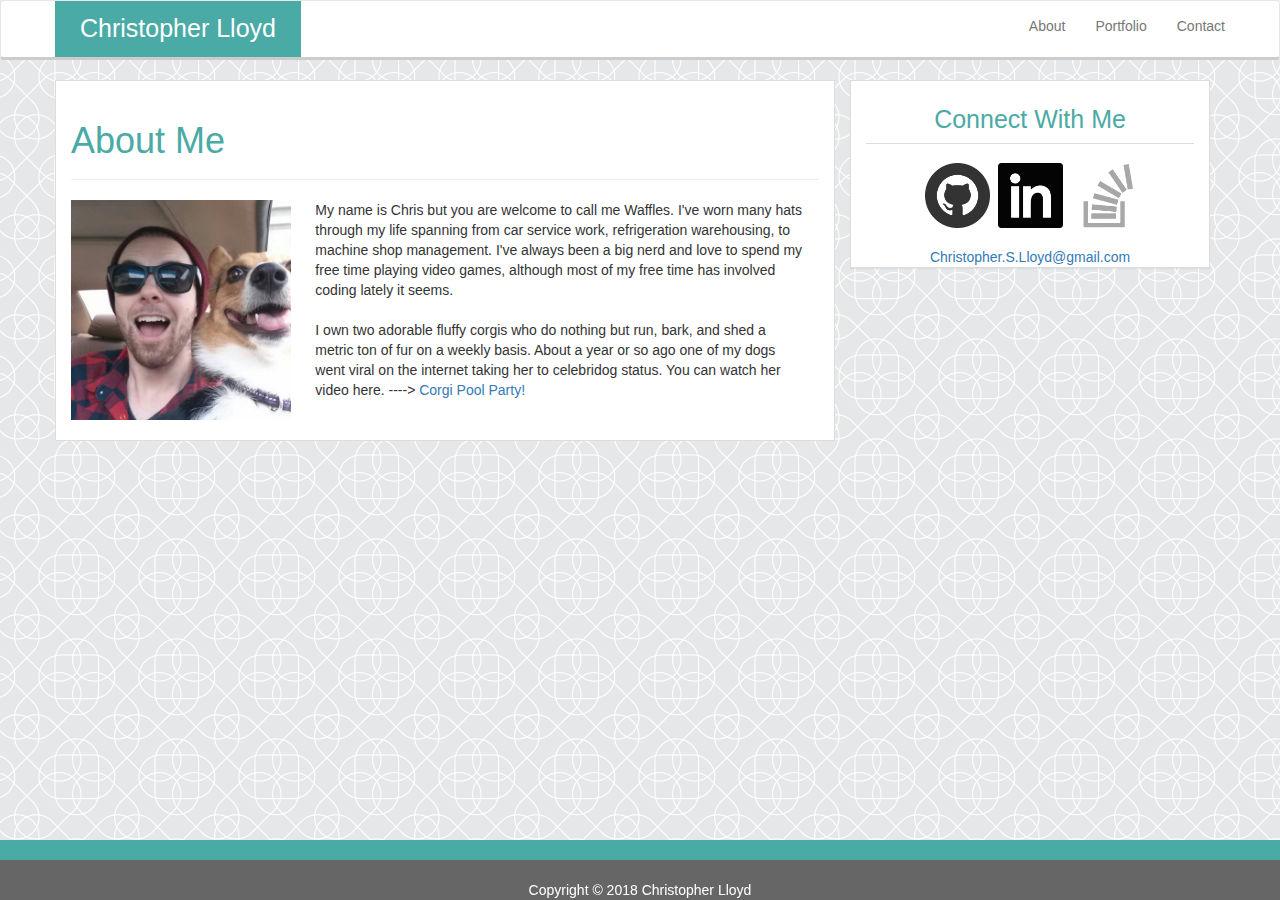
<file: index.html>
<!DOCTYPE html>
<html lang="en">

<head>
	<meta charset="UTF-8">
	<meta name="viewport" content="width=device-width, initial-scale=1.0">
	<meta http-equiv="X-UA-Compatible" content="ie=edge">
	<link rel="stylesheet" href="./css/bootstrap.css">
	<link rel="stylesheet" href="./assets/css/style.css">
	<title>Bootstrap-Portfolio</title>
</head>


<body>
	<!-- Navbar -->
	<nav class="navbar navbar-default">
		<div class="container-fluid">

			<div class="container nav">
				<div class="nav navbar-header">

					<a class="navbar-nav brand" href="#">Christopher Lloyd</a>
				</div>

				<ul class="nav navbar-nav navbar-right">
					<li>
						<a href="index.html">About</a>
					</li>
					<li>
						<a href="portfolio.html">Portfolio</a>
					</li>
					<li>
						<a href="contact.html">Contact</a>
					</li>
				</ul>
			</div>
		</div>
	</nav>
	<!-- Navbar End -->

	<!-- Page Header -->
	<div class="container">
		<!-- Row Begins -->
		<div class="row">
			<div class="col-sm-12 col-md-8 header">
				<div class="page-header">
					<h1>About Me </h1>
				</div>
				<div class="row">
					<div class="col-sm-12 col-md-4">
						<img src="./assets/images/waffles.jpg" height="200px" width="220px" class="img-responsive" alt="">
					</div>
					<div class="">
						<div class="caption">
							<p>My name is Chris but you are welcome to call me Waffles. I've worn many hats through my life spanning from car service
								work, refrigeration warehousing, to machine shop management. I've always been a big nerd and love to spend my free
								time playing video games, although most of my free time has involved coding lately it seems.</p>
							<p>I own two adorable fluffy corgis who do nothing but run, bark, and shed a metric ton of fur on a weekly basis. About
								a year or so ago one of my dogs went viral on the internet taking her to celebridog status. You can watch her video
								here. ---->
								<a class="paragraph2" href="https://www.youtube.com/watch?v=sn9MTlGbYUY" target="_blank">Corgi Pool Party!</a>
							</p>
						</div>
					</div>
				</div>
			</div>
			<!-- Sidebar -->
			<div class="col-sm-12 col-md-4">
				<div class="panel panel-default">
					<div class="panel-heading">
						<h3 class="panel-title text-center">Connect With Me</h3>
					</div>
					<div class="panel-body">
						<a href="https://github.com/iWafflesi" target="_blank">
							<img class="icons" src="./assets/images/icons/github.png" alt="Github" width="65px" height="65px">
						</a>
						<a href="https://www.linkedin.com/in/christopher-lloyd-63a816155/" target="_blank">
							<img class="icons" src="./assets/images/icons/linkedin3.png" alt="Linkedin" width="65px" height="65px">
						</a>
						<a href="https://stackexchange.com/users/12559287/christopher-lloyd" target="_blank">
							<img class="icons" src="./assets/images/icons/stackoverflow2.png" alt="Stack Overflow" width="65px" height="65px">
						</a>
					</div>
					<div class="text-center">
						<a href="http://mailto:Christopher.S.Lloyd@gmail.com">Christopher.S.Lloyd@gmail.com</a>
					</div>
				</div>
			</div>
			<!-- Sidebar End -->
		</div>
		<!-- Row End -->
	</div>

	<!-- Footer -->
	<footer class="footer navbar navbar-fixed-bottom">
		<div class="container">
			<span class="navbar-fixed-bottom">Copyright © 2018 Christopher Lloyd</span>
		</div>
	</footer>
	<!-- Footer End -->

</body>

</html>
</file>
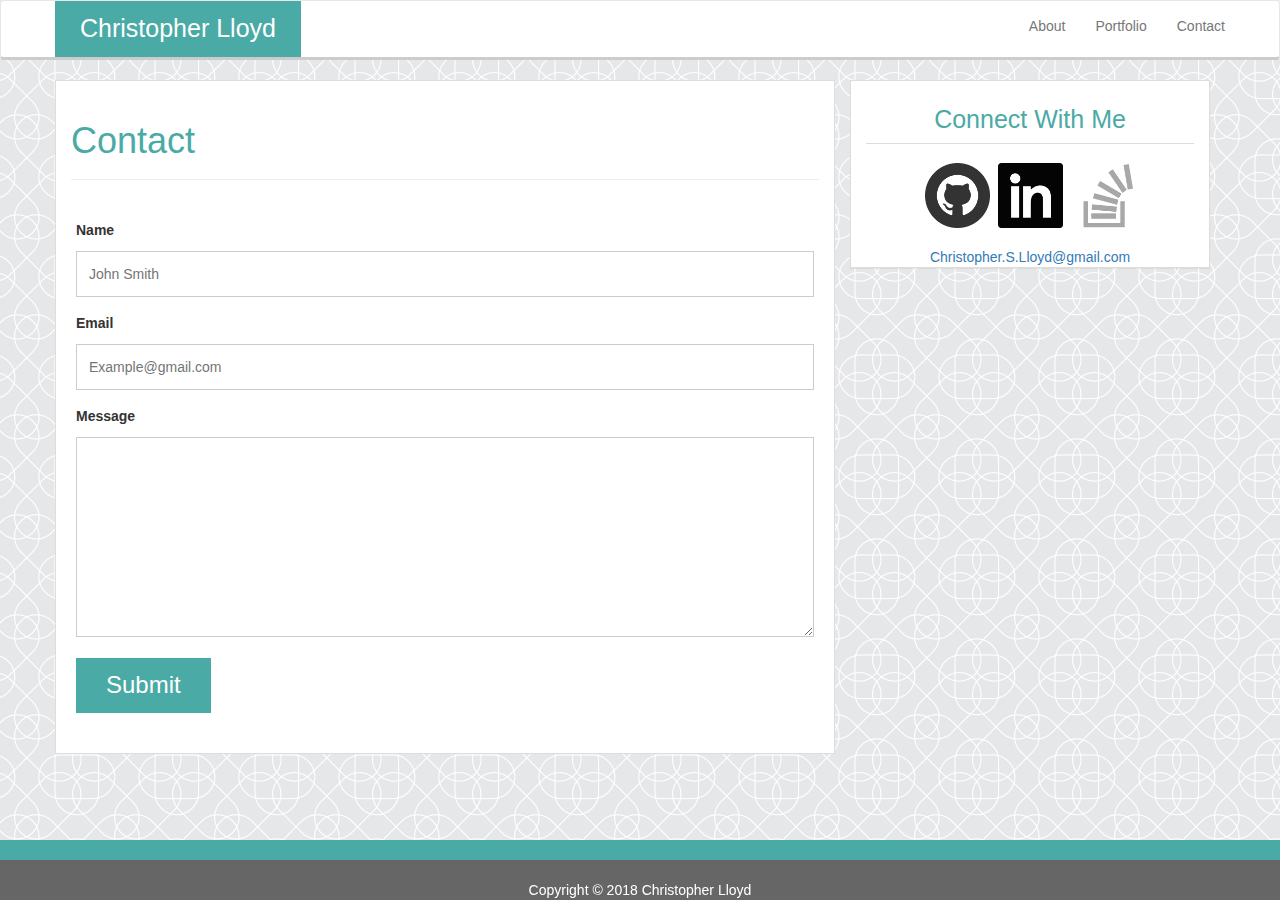
<file: contact.html>
<!DOCTYPE html>
<html lang="en">

<head>
	<meta charset="UTF-8">
	<meta name="viewport" content="width=device-width, initial-scale=1.0">
	<meta http-equiv="X-UA-Compatible" content="ie=edge">
	<link rel="stylesheet" href="./css/bootstrap.css">
	<link rel="stylesheet" href="./assets/css/style.css">
	<title>Bootstrap-Portfolio</title>
</head>


<body>
	<!-- Navbar -->
	<nav class="navbar navbar-default">
		<div class="container-fluid">

			<div class="container nav">
				<div class="nav navbar-header">

					<a class="navbar-nav brand" href="#">Christopher Lloyd</a>
				</div>

				<ul class="nav navbar-nav navbar-right">
					<li>
						<a href="index.html">About</a>
					</li>
					<li>
						<a href="portfolio.html">Portfolio</a>
					</li>
					<li>
						<a href="contact.html">Contact</a>
					</li>
				</ul>
			</div>
		</div>
	</nav>
	<!-- Navbar End -->

	<!-- Page Header -->
	<div class="container">
		<!-- Row Begins -->
		<div class="row">
			<div class="col-sm-12 col-md-8 header">
				<div class="page-header">
					<h1>Contact </h1>
				</div>
				<div class="row">
					<form action="action_page.php">
						<label for="fname">Name</label>
						<input type="text" id="fname" name="Name" placeholder="John Smith">

						<label for="lname">Email</label>
						<input type="text" id="lname" name="Email" placeholder="Example@gmail.com">

						<label for="subject">Message</label>
						<textarea id="subject" name="Message" placeholder="" style="height:200px"></textarea>

						<input type="submit" value="Submit">

					</form>
				</div>
				<!-- Row End -->
			</div>
			<!-- Sidebar -->
			<div class="col-sm-12 col-md-4">
				<div class="panel panel-default">
					<div class="panel-heading">
						<h3 class="panel-title text-center">Connect With Me</h3>
					</div>
					<div class="panel-body">
						<a href="https://github.com/iWafflesi" target="_blank">
							<img class="icons" src="./assets/images/icons/github.png" alt="Github" width="65px" height="65px">
						</a>
						<a href="https://www.linkedin.com/in/christopher-lloyd-63a816155/" target="_blank">
							<img class="icons" src="./assets/images/icons/linkedin3.png" alt="Linkedin" width="65px" height="65px">
						</a>
						<a href="https://stackexchange.com/users/12559287/christopher-lloyd" target="_blank">
							<img class="icons" src="./assets/images/icons/stackoverflow2.png" alt="Stack Overflow" width="65px" height="65px">
						</a>
					</div>
					<div class="text-center">
						<a href="http://mailto:Christopher.S.Lloyd@gmail.com">Christopher.S.Lloyd@gmail.com</a>
					</div>
				</div>
			</div>
			<!-- Sidebar End -->
		</div>
		<!-- Row End -->
	</div>

	<!-- Footer -->
	<footer class="footer navbar navbar-fixed-bottom">
		<div class="container">
			<span class="navbar-fixed-bottom">Copyright © 2018 Christopher Lloyd</span>
		</div>
	</footer>
	<!-- Footer End -->

</body>

</html>
</file>
<file: assets/css/style.css>
body {
	background-image: url("../images/intersection/intersection.png");
}

.header {
	background-color: #ffffff;
	border: 1px solid #dddddd;
	margin-bottom: 20px;
	padding-bottom: 20px;
}

.panel-title {
	font-size: 25px;
	color: #4aaaa5;
}

h1 {
	color: #4aaaa5;
}

.panel {
	border-radius: unset;
	margin-bottom: 100px;
}

.panel-default .panel-heading {
	background-color: #ffffff;
}

.panel-heading {
	margin: 15px 15px 0px 15px;
}

.navbar-default {
	background-color: #ffffff;
	border-bottom: 3px solid #cccccc;
}

.navbar-default brand {
	color: #ffffff;
	background-color: #4aaaa5;
}

.navbar-header {
	background-color: #4aaaa5;
}

.brand {
	font-size: 25px;
	color: #ffffff;
	padding: 10px 25px 10px 25px;
	pointer-events: none;

}

.icons {
	margin: 4px
}

p {
	margin: 0px 30px 20px 20px;
}

.panel-body{
display: flex;
justify-content: center;
}

.footer { 
	left: 0;
	bottom: 0;
	width: 100%;
	border-top: 20px solid #4aaaa5;
	height: 35px;
	text-align: center;
	background-color: #666666;
	color: #ffffff;
	padding-top: 40px;
	margin-top: -35px;
}

.nav {
	padding-left: 0px;
	padding-right: 0;
}


.placeholder-image {
	/* width: 25%;
	height: auto; */
	margin: 20px;
}

.photo-banner {
	font-size: 20px;
	text-align: center;
	/* padding-top: 5px; */
	color: #ffffff;
	/* height: 25px; */
	width: 220px;
	background: #4aaaa5;
	position: absolute;
	margin-top: 180px;
	margin-left: 20px;
	font-family: 'Georgia', Times, Times 'New Roman', serif;
}

.main-portfolio {
padding: 0% 15%;
margin-bottom: 50px;
}

.banner-position {
	float: left;
	padding-left: 0;
}

input[type=text], select, textarea {
	width: 100%; 
	padding: 12px;   
	border: 1px solid #cccccc; 
	border-radius: none; 
	box-sizing: border-box; 
	margin-top: 6px; 
	margin-bottom: 16px; 
	resize: vertical; 
	font-family: 'Arial', 'Helvetica Neue', Helvetica, sans-serif;
	color: #777777
}

input[type=submit] {
	background-color: #4aaaa5;
	color: white;
	padding: 10px 30px;
	border: none;
	cursor: pointer;
	font-size: 24px;
}

input[type=submit]:hover {
	background-color: #5bd1cb;
}

form {
	margin: 20px;
}
</file>
